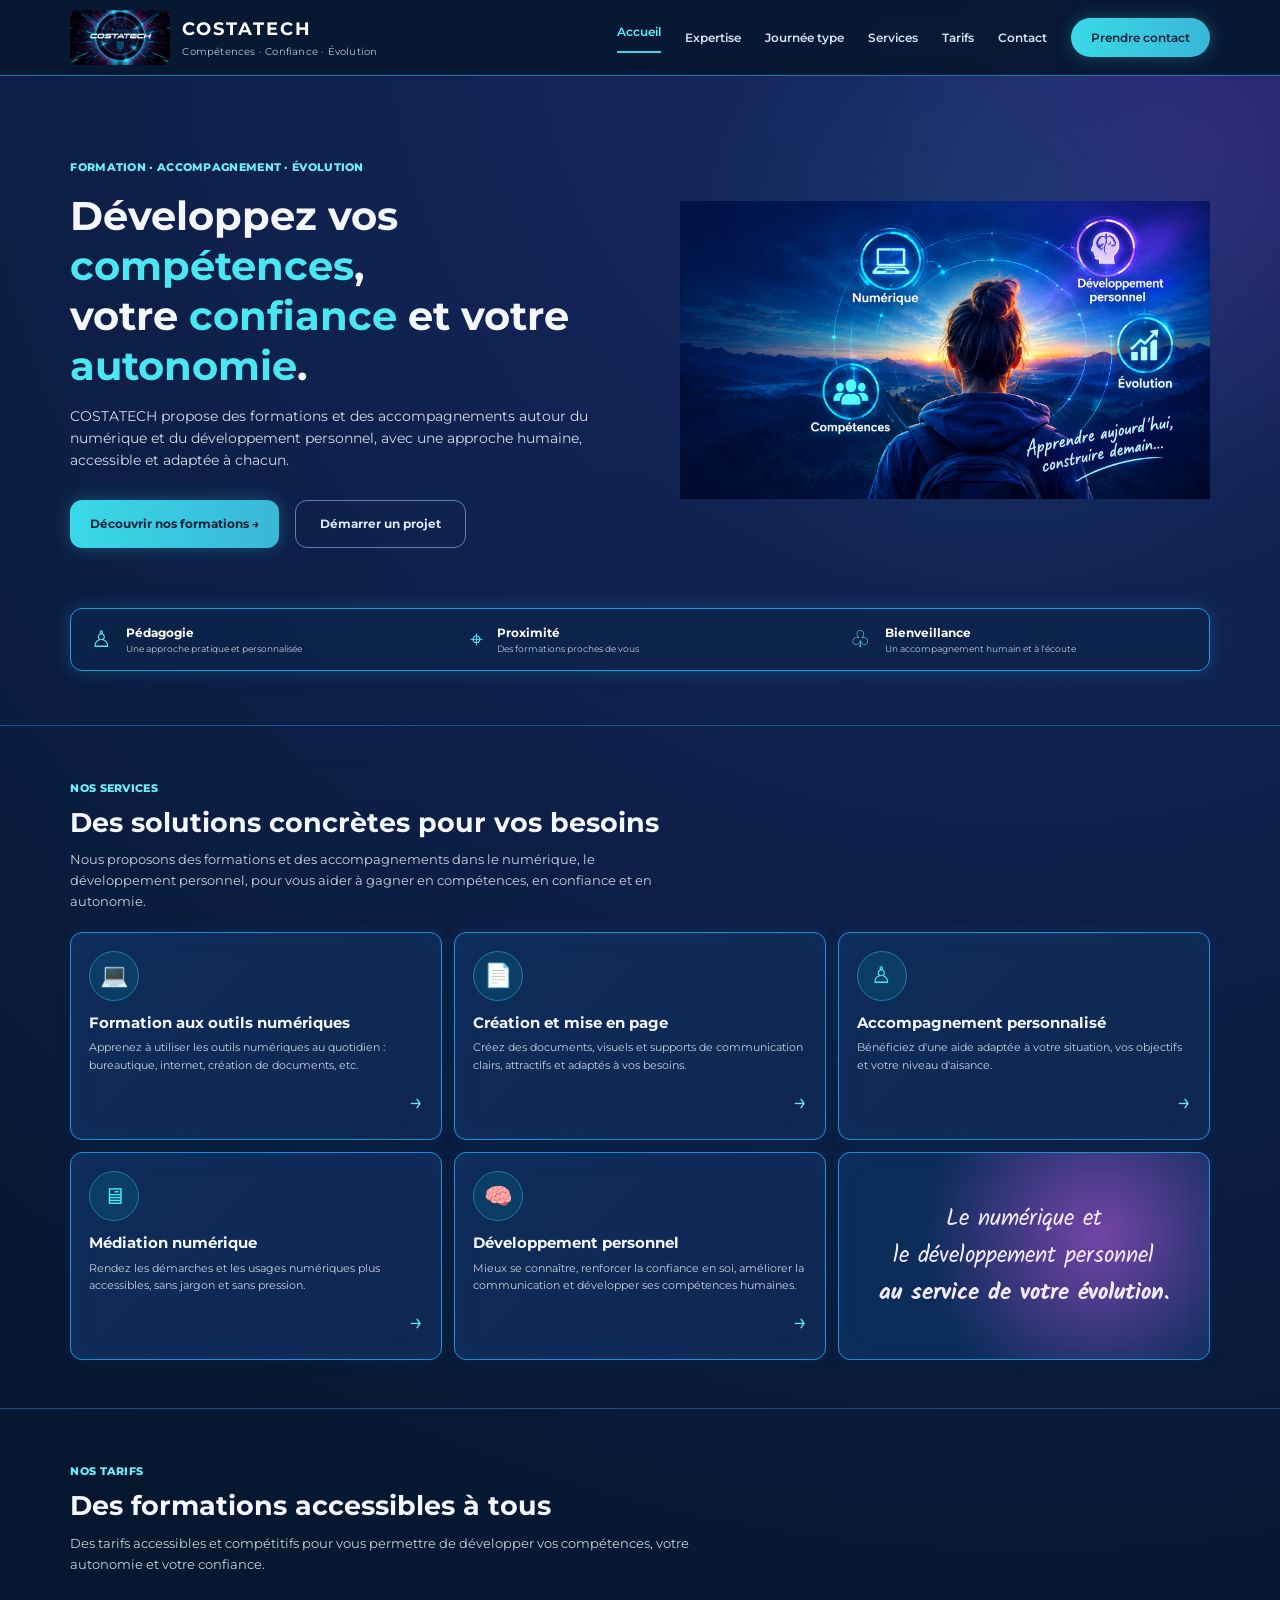
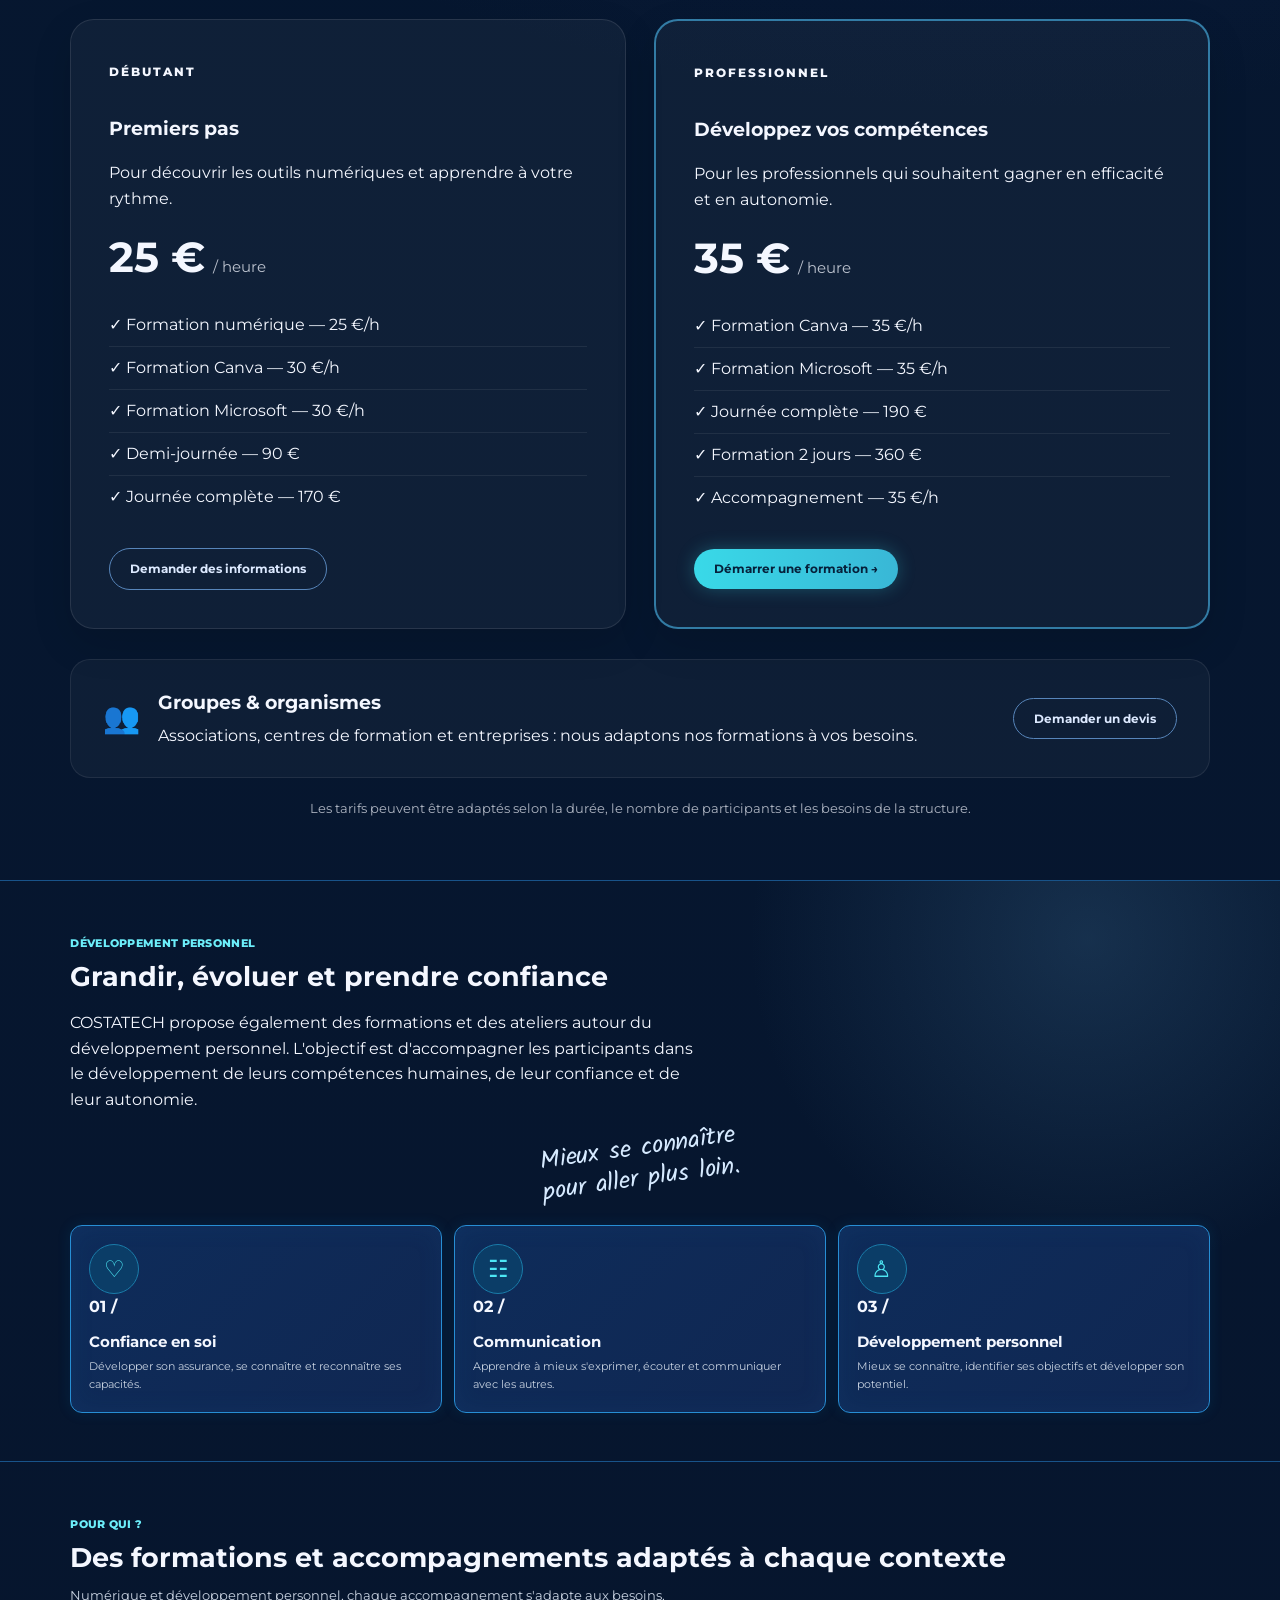
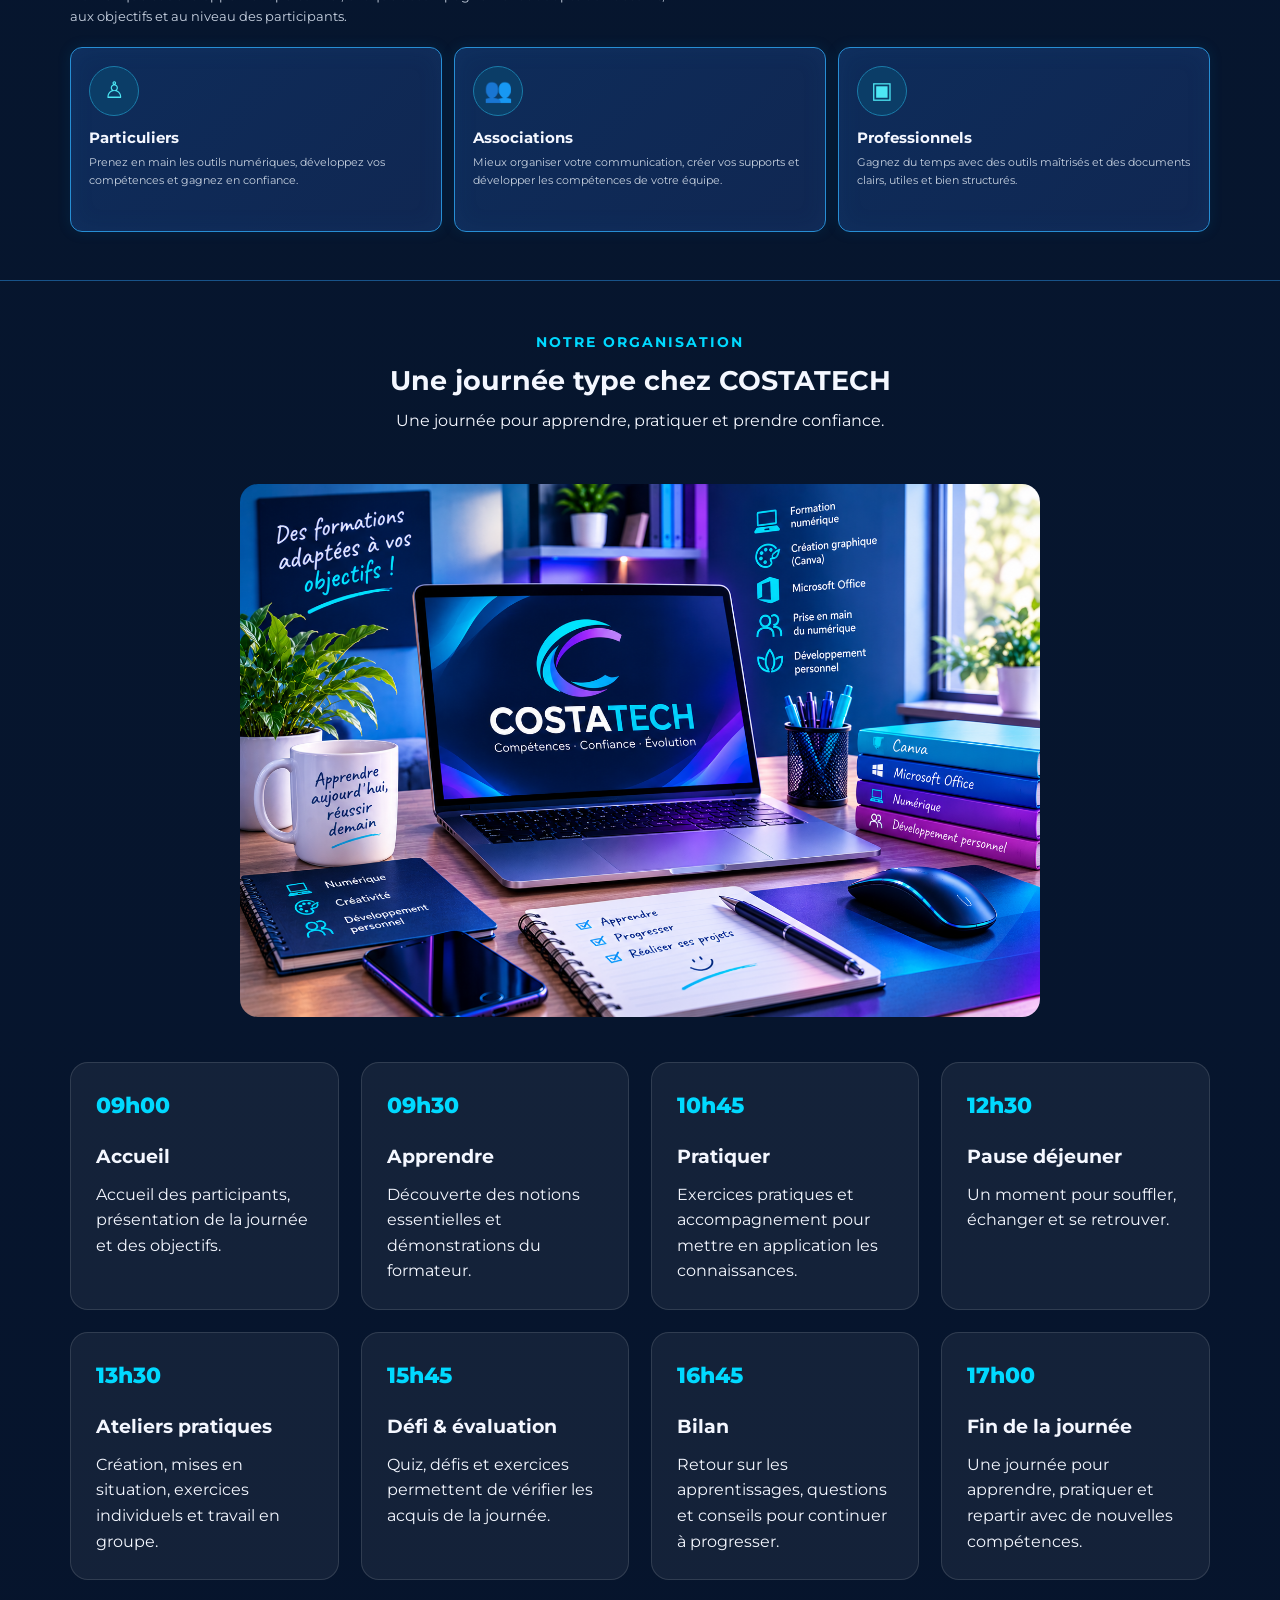
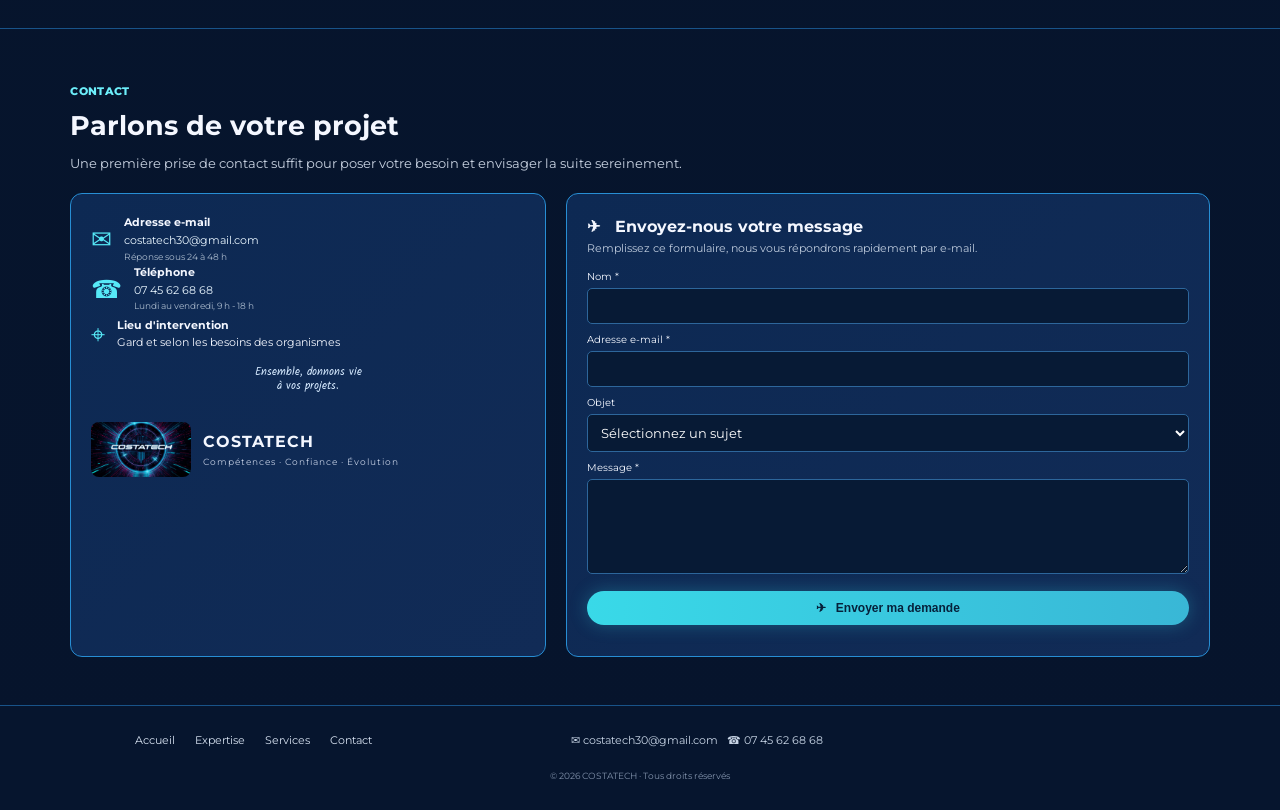
<file: index.html>
<!DOCTYPE html>
<html lang="fr">
<head>
  <meta charset="UTF-8" />
  <meta name="viewport" content="width=device-width, initial-scale=1.0" />
  <title>COSTATECH | Formation numérique, Canva, Microsoft & développement personnel</title>
  <meta name="description" content="COSTATECH propose des formations en numérique, Canva, Microsoft et développement personnel dans le Gard, pour développer les compétences, la confiance et l'autonomie." />
  <link rel="stylesheet" href="style.css" />
</head>
<body>
  <header class="header">
   <a class="brand" href="#accueil">
  <img class="logo-image header-logo" src="logo-costatech.png" alt="Logo COSTATECH">
  <span>
    <strong>COSTATECH</strong>
    <small>Compétences · Confiance · Évolution</small>
  </span>
</a>
   <nav>
  <a class="active" href="#accueil">Accueil</a>
  <a href="#expertise">Expertise</a>
  <a href="#journee-type">Journée type</a>
  <a href="#services">Services</a>
  <a href="#tarifs">Tarifs</a>
  <a href="#contact">Contact</a>
  <a class="nav-cta" href="#contact">Prendre contact</a>
</nav>
  </header>

  <main id="accueil">
    <section class="hero section">
      <div class="hero-text">
        <span class="eyebrow">FORMATION · ACCOMPAGNEMENT · ÉVOLUTION</span>
        <h1>Développez vos <em>compétences</em>,<br>votre <em>confiance</em> et votre<br><em>autonomie</em>.</h1>
        <p>COSTATECH propose des formations et des accompagnements autour du numérique et du développement personnel, avec une approche humaine, accessible et adaptée à chacun.</p>
       <div class="actions">
  <a class="button primary" href="#services">Découvrir nos formations →</a>
  <a class="button secondary" href="#contact">Démarrer un projet</a>
</div>
      </div>
   <div class="hero-visual">
  <img
    src="hero-costatech.png"
    alt="COSTATECH – Numérique, développement personnel, compétences et évolution"
  />
</div>
      <div class="values">
        <div>♙ <span><b>Pédagogie</b><small>Une approche pratique et personnalisée</small></span></div>
        <div>⌖ <span><b>Proximité</b><small>Des formations proches de vous</small></span></div>
        <div>♧ <span><b>Bienveillance</b><small>Un accompagnement humain et à l'écoute</small></span></div>
      </div>
    </section>

    <section id="services" class="section">
      <span class="eyebrow">NOS SERVICES</span>
      <h2>Des solutions concrètes pour vos besoins</h2>
      <p class="intro">Nous proposons des formations et des accompagnements dans le numérique, le développement personnel, pour vous aider à gagner en compétences, en confiance et en autonomie.</p>
      <div class="grid three">
        <article class="card"><i>💻</i><h3>Formation aux outils numériques</h3><p>Apprenez à utiliser les outils numériques au quotidien : bureautique, internet, création de documents, etc.</p><a href="#contact">→</a></article>
        <article class="card"><i>📄</i><h3>Création et mise en page</h3><p>Créez des documents, visuels et supports de communication clairs, attractifs et adaptés à vos besoins.</p><a href="#contact">→</a></article>
        <article class="card"><i>♙</i><h3>Accompagnement personnalisé</h3><p>Bénéficiez d'une aide adaptée à votre situation, vos objectifs et votre niveau d'aisance.</p><a href="#contact">→</a></article>
        <article class="card"><i>🖥</i><h3>Médiation numérique</h3><p>Rendez les démarches et les usages numériques plus accessibles, sans jargon et sans pression.</p><a href="#contact">→</a></article>
        <article class="card"><i>🧠</i><h3>Développement personnel</h3><p>Mieux se connaître, renforcer la confiance en soi, améliorer la communication et développer ses compétences humaines.</p><a href="#contact">→</a></article>
        <article class="card quote-card"><p>Le numérique et<br>le développement personnel<br><strong>au service de votre évolution.</strong></p></article>
      </div>
    </section>
<section id="tarifs" class="section tarifs">
  <span class="eyebrow">NOS TARIFS</span>
  <h2>Des formations accessibles à tous</h2>
  <p class="intro">
    Des tarifs accessibles et compétitifs pour vous permettre de développer
    vos compétences, votre autonomie et votre confiance.
  </p>

  <div class="tarifs-grid">

    <article class="tarif-card">
      <span class="tarif-label">DÉBUTANT</span>
      <h3>Premiers pas</h3>
      <p class="tarif-description">
        Pour découvrir les outils numériques et apprendre à votre rythme.
      </p>

      <div class="prix">
        <strong>25 €</strong>
        <span>/ heure</span>
      </div>

      <ul>
        <li>✓ Formation numérique — 25 €/h</li>
        <li>✓ Formation Canva — 30 €/h</li>
        <li>✓ Formation Microsoft — 30 €/h</li>
        <li>✓ Demi-journée — 90 €</li>
        <li>✓ Journée complète — 170 €</li>
      </ul>

      <a class="button secondary" href="#contact">
        Demander des informations
      </a>
    </article>


    <article class="tarif-card tarif-featured">
      <span class="tarif-label">PROFESSIONNEL</span>
      <h3>Développez vos compétences</h3>
      <p class="tarif-description">
        Pour les professionnels qui souhaitent gagner en efficacité et en autonomie.
      </p>

      <div class="prix">
        <strong>35 €</strong>
        <span>/ heure</span>
      </div>

      <ul>
        <li>✓ Formation Canva — 35 €/h</li>
        <li>✓ Formation Microsoft — 35 €/h</li>
        <li>✓ Journée complète — 190 €</li>
        <li>✓ Formation 2 jours — 360 €</li>
        <li>✓ Accompagnement — 35 €/h</li>
      </ul>

      <a class="button primary" href="#contact">
        Démarrer une formation →
      </a>
    </article>

  </div>

  <div class="tarif-group">
    <div>
      <span class="tarif-group-icon">👥</span>
      <div>
        <h3>Groupes & organismes</h3>
        <p>
          Associations, centres de formation et entreprises :
          nous adaptons nos formations à vos besoins.
        </p>
      </div>
    </div>

    <a class="button secondary" href="#contact">
      Demander un devis
    </a>
  </div>

  <p class="tarif-note">
    Les tarifs peuvent être adaptés selon la durée, le nombre de participants
    et les besoins de la structure.
  </p>
</section>
    <section id="expertise" class="section personal">
      <div class="personal-copy">
        <span class="eyebrow">DÉVELOPPEMENT PERSONNEL</span>
        <h2>Grandir, évoluer et prendre confiance</h2>
        <p>COSTATECH propose également des formations et des ateliers autour du développement personnel. L'objectif est d'accompagner les participants dans le développement de leurs compétences humaines, de leur confiance et de leur autonomie.</p>
      </div>
      <p class="handwriting note">Mieux se connaître<br>pour aller plus loin.</p>
      <div class="grid three">
        <article class="card"><i>♡</i><b>01 /</b><h3>Confiance en soi</h3><p>Développer son assurance, se connaître et reconnaître ses capacités.</p></article>
        <article class="card"><i>☷</i><b>02 /</b><h3>Communication</h3><p>Apprendre à mieux s'exprimer, écouter et communiquer avec les autres.</p></article>
        <article class="card"><i>♙</i><b>03 /</b><h3>Développement personnel</h3><p>Mieux se connaître, identifier ses objectifs et développer son potentiel.</p></article>
      </div>
    </section>

    <section class="section">
      <span class="eyebrow">POUR QUI ?</span>
      <h2>Des formations et accompagnements adaptés à chaque contexte</h2>
      <p class="intro">Numérique et développement personnel, chaque accompagnement s'adapte aux besoins, aux objectifs et au niveau des participants.</p>
      <div class="grid three">
        <article class="card"><i>♙</i><h3>Particuliers</h3><p>Prenez en main les outils numériques, développez vos compétences et gagnez en confiance.</p></article>
        <article class="card"><i>👥</i><h3>Associations</h3><p>Mieux organiser votre communication, créer vos supports et développer les compétences de votre équipe.</p></article>
        <article class="card"><i>▣</i><h3>Professionnels</h3><p>Gagnez du temps avec des outils maîtrisés et des documents clairs, utiles et bien structurés.</p></article>
      </div>
    </section>
<section id="journee-type" class="section">
  <div class="container">
    <div class="section-title">
      <span>NOTRE ORGANISATION</span>
      <h2>Une journée type chez COSTATECH</h2>
      <p>Une journée pour apprendre, pratiquer et prendre confiance.</p>
    </div>
<div class="journee-image">
  <img src="journee-type-costatech.png" alt="Journée type chez COSTATECH">
</div>
    <div class="journee-grid">

      <div class="journee-card">
        <div class="journee-heure">09h00</div>
        <h3>Accueil</h3>
        <p>Accueil des participants, présentation de la journée et des objectifs.</p>
      </div>

      <div class="journee-card">
        <div class="journee-heure">09h30</div>
        <h3>Apprendre</h3>
        <p>Découverte des notions essentielles et démonstrations du formateur.</p>
      </div>

      <div class="journee-card">
        <div class="journee-heure">10h45</div>
        <h3>Pratiquer</h3>
        <p>Exercices pratiques et accompagnement pour mettre en application les connaissances.</p>
      </div>

      <div class="journee-card">
        <div class="journee-heure">12h30</div>
        <h3>Pause déjeuner</h3>
        <p>Un moment pour souffler, échanger et se retrouver.</p>
      </div>

      <div class="journee-card">
        <div class="journee-heure">13h30</div>
        <h3>Ateliers pratiques</h3>
        <p>Création, mises en situation, exercices individuels et travail en groupe.</p>
      </div>

      <div class="journee-card">
        <div class="journee-heure">15h45</div>
        <h3>Défi & évaluation</h3>
        <p>Quiz, défis et exercices permettent de vérifier les acquis de la journée.</p>
      </div>

      <div class="journee-card">
        <div class="journee-heure">16h45</div>
        <h3>Bilan</h3>
        <p>Retour sur les apprentissages, questions et conseils pour continuer à progresser.</p>
      </div>

      <div class="journee-card">
        <div class="journee-heure">17h00</div>
        <h3>Fin de la journée</h3>
        <p>Une journée pour apprendre, pratiquer et repartir avec de nouvelles compétences.</p>
      </div>

    </div>
  </div>
</section>

    <section id="contact" class="section contact">
      <span class="eyebrow">CONTACT</span>
      <h2>Parlons de votre projet</h2>
      <p class="intro">Une première prise de contact suffit pour poser votre besoin et envisager la suite sereinement.</p>
      <div class="contact-grid">
       <aside class="contact-info">

  <div>
    <span>✉</span>
    <p>
      <b>Adresse e-mail</b><br>
      <a href="mailto:costatech30@gmail.com">costatech30@gmail.com</a>
      <small>Réponse sous 24 à 48 h</small>
    </p>
  </div>

  <div>
    <span>☎</span>
    <p>
      <b>Téléphone</b><br>
      <a href="tel:0745626868">07 45 62 68 68</a>
      <small>Lundi au vendredi, 9 h - 18 h</small>
    </p>
  </div>

  <div>
    <span>⌖</span>
    <p>
      <b>Lieu d'intervention</b><br>
      Gard et selon les besoins des organismes
    </p>
  </div>

  <p class="handwriting center">
    Ensemble, donnons vie<br>à vos projets.
  </p>

  <div class="mini-brand">
    <img class="logo-image mini-logo" src="logo-costatech.png" alt="Logo COSTATECH">
    <b>
      COSTATECH
      <small>Compétences · Confiance · Évolution</small>
    </b>
  </div>

</aside>
       <form class="contact-form" action="https://formspree.io/f/xyeyqowv" method="POST">
          <h3>✈ &nbsp; Envoyez-nous votre message</h3>
          <p>Remplissez ce formulaire, nous vous répondrons rapidement par e-mail.</p>
          <label>Nom *<input required name="name" type="text"></label>
          <label>Adresse e-mail *<input required name="email" type="email"></label>
          <label>Objet<select name="subject"><option>Sélectionnez un sujet</option><option>Formation numérique</option><option>Développement personnel</option><option>Autre demande</option></select></label>
          <label>Message *<textarea required name="message"></textarea></label>
          <button class="button primary" type="submit">✈ &nbsp; Envoyer ma demande</button>
          <p id="form-message" class="form-message"></p>
        </form>
      </div>
    </section>
  </main><footer>

  <div class="footer-links">
    <a href="#accueil">Accueil</a>
    <a href="#expertise">Expertise</a>
    <a href="#services">Services</a>
    <a href="#contact">Contact</a>
  </div>

  <div class="footer-contact">
    ✉ costatech30@gmail.com &nbsp; ☎ 07 45 62 68 68
  </div>

  <div class="copyright">
    © 2026 COSTATECH · Tous droits réservés
  </div>

</footer>


  
  <script src="script.js"></script>
</body>
</html>
</file>
<file: style.css>
@import url("https://fonts.googleapis.com/css2?family=Montserrat:wght@400;500;600;700;800&family=Kalam:wght@300;400&display=swap");
:root{--bg:#061a38;--bg2:#0b2450;--card:#102d5c;--cyan:#30d9ef;--purple:#7452ff;--text:#f4f7ff;--muted:#c5cddd}
*{box-sizing:border-box}html{scroll-behavior:smooth}body{margin:0;background:radial-gradient(circle at 80% 0,#172965 0,transparent 30%),linear-gradient(180deg,#061831,#06142c);color:var(--text);font-family:Montserrat,Arial,sans-serif;line-height:1.6}
.header{height:76px;display:flex;align-items:center;justify-content:space-between;padding:0 5.5%;position:sticky;top:0;z-index:20;background:#071831e8;border-bottom:1px solid #1d78b2;backdrop-filter:blur(10px)}
.brand{display:flex;align-items:center;gap:12px;color:white;text-decoration:none}.brand strong{display:block;letter-spacing:2px;font-size:18px}.brand small{display:block;color:#b7c5dc;font-size:10px;letter-spacing:.2px}.logo{width:56px;height:56px;border-radius:50%;display:grid;place-items:center;font-size:26px;font-weight:800;color:#54e9f7;background:radial-gradient(circle,#173b70,#071a39 55%,#8e42e8);box-shadow:0 0 20px #2ee9ff55;border:1px solid #2ee9ff}
nav{display:flex;align-items:center;gap:28px}nav a{color:#d8e2f3;text-decoration:none;font-size:12px;font-weight:600}nav a:hover,.active{color:#5ceeff!important;border-bottom:2px solid #3ad9f0;padding-bottom:10px}.nav-cta,.button.primary{border:0!important;padding:10px 20px!important;border-radius:22px;background:linear-gradient(90deg,#39d9e8,#39b7d6);color:#06213b!important;box-shadow:0 0 18px #33ddec44}
.section{padding:48px 5.5%;border-bottom:1px solid #185389;position:relative}.hero{min-height:650px;display:grid;grid-template-columns:1.05fr .95fr;align-items:center;gap:25px;overflow:hidden;background:radial-gradient(circle at 78% 30%,#174e7b77,transparent 30%),radial-gradient(circle at 93% 12%,#542b9d77,transparent 25%)}
.hero h1{font-size:40px;line-height:1.25;margin:12px 0}.hero em{font-style:normal;color:#4ae7f2}.hero p{max-width:560px;color:#d4dbe8;font-size:14px}.eyebrow{font-size:11px;font-weight:800;color:#6ceefa;letter-spacing:.3px}.actions{display:flex;gap:15px;margin-top:26px}.button{display:inline-block;text-decoration:none;font-weight:700;font-size:12px;padding:10px 20px;border-radius:22px}.secondary{border:1px solid #5785ba;color:#dce9ff}.hero-visual{height:440px;position:relative;background:radial-gradient(circle at 50% 58%,#113f69 0 10%,#08223e 40%,transparent 65%)}.person{position:absolute;left:38%;top:26%;width:160px;height:220px;border-radius:80px 80px 30px 30px;background:radial-gradient(circle at 50% 20%,#213a59 0 20%,#09172a 21% 100%);display:grid;place-items:center;font-size:70px;box-shadow:0 0 60px #2cdff044}.orbit{position:absolute;display:flex;flex-direction:column;align-items:center;text-align:center;font-size:12px;font-weight:700;color:#eaf7ff}.orbit span{width:68px;height:68px;border:2px solid #46dced;border-radius:50%;display:grid;place-items:center;font-size:28px;background:#14345d88;box-shadow:0 0 18px #2de2ff66}.o1{left:8%;top:13%}.o2{right:3%;top:7%}.o2 span{border-color:#a576ff}.o3{right:0;top:44%}.o4{left:8%;top:54%}.handwriting{font-family:Kalam,cursive;color:#d6eaff;font-size:25px;line-height:1.25}.hero-visual .handwriting{position:absolute;right:5%;bottom:4%;transform:rotate(-6deg)}.values{grid-column:1/-1;display:grid;grid-template-columns:repeat(3,1fr);border:1px solid #1a9dde;border-radius:12px;background:#0b254cbb;box-shadow:0 0 18px #2b9ee344}.values div{padding:12px 20px;display:flex;gap:14px;align-items:center;color:#53e3f3;font-size:23px}.values span{font-size:12px;color:white}.values small{display:block;color:#bdc9da;font-size:9px}
h2{font-size:27px;line-height:1.25;margin:6px 0 10px}.intro{max-width:620px;font-size:13px;color:#c8d2e1;margin-top:0}.grid{display:grid;gap:12px;margin-top:20px}.three{grid-template-columns:repeat(3,1fr)}.card{min-height:185px;padding:18px;border:1px solid #278ed4;border-radius:12px;background:linear-gradient(135deg,#0e2c5a,#102752);box-shadow:inset 0 0 25px #1c60a51c,0 0 14px #0f79ba22}.card i{width:50px;height:50px;border-radius:50%;display:grid;place-items:center;background:#0b3d67;color:#4de7f4;font-size:23px;font-style:normal;border:1px solid #1a7ca9}.card h3{font-size:15px;line-height:1.25;margin:13px 0 7px}.card p{font-size:11px;color:#c5d0df;margin:0}.card a{float:right;color:#56e9f7;text-decoration:none;font-size:24px;margin-top:8px}.quote-card{display:grid;place-items:center;background:radial-gradient(circle at 70% 40%,#7345a8,#0c2c5a 60%);text-align:center}.quote-card p{font-family:Kalam,cursive;font-size:23px!important;color:#f4eaff}.personal{background:radial-gradient(circle at 85% 10%,#37648a55,transparent 28%)}.personal-copy{max-width:630px}.note{position:absolute;right:25%;top:60px;transform:rotate(-8deg)}.contact-grid{display:grid;grid-template-columns:.85fr 1.15fr;gap:20px;margin-top:20px}.contact-info,.contact-form{padding:20px;border:1px solid #278ed4;border-radius:12px;background:linear-gradient(135deg,#0d2953,#112b56)}.contact-info>div:not(.mini-brand){display:flex;gap:12px;align-items:center}.contact-info span{font-size:25px;color:#56e9f7}.contact-info p{font-size:11px;margin:0}.contact-info a{color:#e9f6ff;text-decoration:none}.contact-info small{display:block;color:#a9b9cc}.mail-icon{margin-top:12px}.center{text-align:center;margin:12px 0!important}.mini-brand{display:flex;align-items:center;gap:12px;margin-top:28px}.mini-brand .logo{width:70px;height:70px}.mini-brand b{letter-spacing:1px}.mini-brand small{display:block;font-size:9px;color:#c0cbe0;font-weight:400}.contact-form h3{margin:0;font-size:16px}.contact-form>p{font-size:11px;color:#bdcadc;margin-top:0}.contact-form label{display:block;font-size:10px;margin:8px 0}.contact-form input,.contact-form select,.contact-form textarea{width:100%;margin-top:3px;background:#071a35;border:1px solid #2d669b;border-radius:5px;color:white;padding:9px;font-family:inherit}.contact-form textarea{height:95px;resize:vertical}.contact-form button{width:100%;margin-top:4px;cursor:pointer}.form-message{font-size:11px!important;color:#6ceefa!important}footer{padding:26px 5.5%;display:grid;grid-template-columns:1fr 1fr 1fr;gap:20px;align-items:center;background:#06152e;font-size:11px}.footer-links{display:flex;gap:20px;justify-content:center}.footer-links a{color:#d7e2f1;text-decoration:none}.footer-contact{text-align:right;color:#c7d4e5}.copyright{grid-column:1/-1;text-align:center;color:#8192ab;font-size:9px}
@media(max-width:800px){.header{height:auto;padding:12px 5%;align-items:flex-start}.header nav{display:none}.hero,.contact-grid{grid-template-columns:1fr}.hero{min-height:auto}.hero h1{font-size:31px}.hero-visual{height:370px}.three,.values{grid-template-columns:1fr}.note{position:static}.section{padding:35px 5%}footer{grid-template-columns:1fr;text-align:center}.footer-contact,.footer-links{text-align:center;justify-content:center}.values div{border-bottom:1px solid #1c5384}.values div:last-child{border-bottom:0}}
.hero-visual {
  height: 440px;
  display: flex;
  align-items: center;
  justify-content: center;
  overflow: hidden;
  background: transparent;
}

.hero-visual img {
  width: 100%;
  height: 100%;
  object-fit: contain;
  object-position: center center;
  border-radius: 18px;
  display: block;
}
.logo-image {
  width: 100px;
  height: 55px;
  object-fit: cover;
  object-position: center;
  border-radius: 8px;
  display: block;
}
/* Correction du chevauchement dans Développement personnel */
.personal .note {
  position: static;
  display: block;
  margin: 20px auto 30px;
  text-align: center;
}
/* =========================
   TARIFS COSTATECH
   ========================= */

.tarifs {
  position: relative;
}

.tarifs-grid {
  display: grid;
  grid-template-columns: repeat(2, 1fr);
  gap: 28px;
  margin-top: 45px;
}

.tarif-card {
  position: relative;
  padding: 38px;
  border-radius: 24px;
  background: rgba(255, 255, 255, 0.04);
  border: 1px solid rgba(255, 255, 255, 0.10);
  box-shadow: 0 15px 40px rgba(0, 0, 0, 0.12);
  transition: transform 0.3s ease, box-shadow 0.3s ease;
}

.tarif-card:hover {
  transform: translateY(-6px);
  box-shadow: 0 20px 50px rgba(0, 0, 0, 0.18);
}

.tarif-featured {
  border: 2px solid rgba(80, 200, 255, 0.55);
}

.tarif-label {
  display: inline-block;
  font-size: 12px;
  font-weight: 800;
  letter-spacing: 2px;
  margin-bottom: 14px;
}

.tarif-card h3 {
  margin-bottom: 10px;
}

.tarif-description {
  margin-bottom: 25px;
  line-height: 1.6;
}

.prix {
  display: flex;
  align-items: baseline;
  gap: 8px;
  margin: 25px 0;
}

.prix strong {
  font-size: 42px;
  line-height: 1;
}

.prix span {
  font-size: 15px;
  opacity: 0.75;
}

.tarif-card ul {
  list-style: none;
  padding: 0;
  margin: 25px 0 30px;
}

.tarif-card li {
  padding: 9px 0;
  line-height: 1.5;
  border-bottom: 1px solid rgba(255, 255, 255, 0.07);
}

.tarif-card li:last-child {
  border-bottom: none;
}

.tarif-group {
  margin-top: 30px;
  padding: 28px 32px;
  border-radius: 20px;
  display: flex;
  align-items: center;
  justify-content: space-between;
  gap: 25px;
  background: rgba(255, 255, 255, 0.035);
  border: 1px solid rgba(255, 255, 255, 0.08);
}

.tarif-group > div {
  display: flex;
  align-items: center;
  gap: 18px;
}

.tarif-group-icon {
  font-size: 30px;
}

.tarif-group h3 {
  margin: 0 0 6px;
}

.tarif-group p {
  margin: 0;
}

.tarif-note {
  text-align: center;
  margin-top: 20px;
  font-size: 13px;
  opacity: 0.7;
}


/* =========================
   TARIFS - MOBILE
   ========================= */

@media (max-width: 800px) {

  .tarifs-grid {
    grid-template-columns: 1fr;
  }

  .tarif-card {
    padding: 28px;
  }

  .tarif-group {
    flex-direction: column;
    align-items: flex-start;
  }

  .tarif-group .button {
    width: 100%;
    text-align: center;
  }

  .prix strong {
    font-size: 36px;
  }
}
/* =========================
   BOUTONS ACCUEIL
   ========================= */

.actions {
  display: flex;
  gap: 16px;
  align-items: center;
  flex-wrap: wrap;
  margin-top: 28px;
}

.actions .button {
  display: inline-flex;
  align-items: center;
  justify-content: center;
  min-height: 48px;
  padding: 0 24px;
  border-radius: 12px;
  text-decoration: none;
  font-weight: 700;
  transition: all 0.25s ease;
}

.actions .button:hover {
  transform: translateY(-2px);
}

/* Sur téléphone */
@media (max-width: 600px) {
  .actions {
    flex-direction: column;
    align-items: stretch;
  }

  .actions .button {
    width: 100%;
  }
}
/* Correction affichage menu et boutons accueil */

.header nav {
  display: flex;
  align-items: center;
  gap: 24px;
}

.header nav a {
  display: inline-block;
  text-decoration: none;
  white-space: nowrap;
}

.actions {
  display: flex;
  align-items: center;
  gap: 16px;
  margin-top: 28px;
}

.actions a {
  display: inline-flex;
  align-items: center;
  justify-content: center;
  text-decoration: none;
  white-space: nowrap;
}

@media (max-width: 800px) {
  .header nav {
    gap: 12px;
    flex-wrap: wrap;
  }

  .actions {
    flex-direction: column;
    align-items: stretch;
  }

  .actions a {
    width: 100%;
  }
}
/* ================================
   JOURNÉE TYPE COSTATECH
================================ */

#journee-type {
  position: relative;
}

#journee-type .section-title {
  text-align: center;
  margin-bottom: 50px;
}

#journee-type .section-title span {
  color: #00d9ff;
  font-weight: 700;
  letter-spacing: 2px;
  font-size: 14px;
}

#journee-type .section-title h2 {
  margin: 10px 0;
}

#journee-type .section-title p {
  margin: 0 auto;
  max-width: 650px;
}

.journee-grid {
  display: grid;
  grid-template-columns: repeat(4, 1fr);
  gap: 22px;
}

.journee-card {
  padding: 25px;
  border-radius: 18px;
  background: rgba(255, 255, 255, 0.06);
  border: 1px solid rgba(255, 255, 255, 0.12);
  transition: transform 0.3s ease, border-color 0.3s ease;
}

.journee-card:hover {
  transform: translateY(-5px);
  border-color: #00d9ff;
}

.journee-heure {
  font-size: 22px;
  font-weight: 800;
  color: #00d9ff;
  margin-bottom: 12px;
}

.journee-card h3 {
  margin-bottom: 10px;
}

.journee-card p {
  margin: 0;
  line-height: 1.6;
}

/* Téléphone et tablette */
@media (max-width: 900px) {
  .journee-grid {
    grid-template-columns: repeat(2, 1fr);
  }
}

@media (max-width: 600px) {
  .journee-grid {
    grid-template-columns: 1fr;
  }

  .journee-card {
    padding: 20px;
  }
}
.journee-image {
  max-width: 800px;
  margin: 0 auto 45px;
  text-align: center;
}

.journee-image img {
  width: 100%;
  max-width: 800px;
  height: auto;
  display: block;
  margin: 0 auto;
  border-radius: 18px;
}

@media (max-width: 600px) {
  .journee-image {
    margin-bottom: 30px;
  }

  .journee-image img {
    border-radius: 14px;
  }
}
/* ================================
   VERSION MOBILE – EN-TÊTE
================================ */

@media (max-width: 600px) {

  .header {
    height: 64px;
    padding: 8px 4%;
    align-items: center;
  }

  .brand {
    gap: 8px;
  }

  .header-logo {
    width: 44px;
    height: 44px;
    object-fit: contain;
    border-radius: 0;
  }

  .brand strong {
    font-size: 15px;
    letter-spacing: 1.5px;
  }

  .brand small {
    font-size: 8px;
  }

  .hero {
    padding-top: 30px;
  }

  .hero h1 {
    font-size: 27px;
    line-height: 1.2;
  }

  .hero p {
    font-size: 13px;
  }

  .hero-visual {
    height: 280px;
  }

  .hero-visual img {
    max-height: 280px;
  }

  .values {
    margin-top: 25px;
  }

  .values div {
    padding: 14px 16px;
    font-size: 20px;
  }

  .values span {
    font-size: 11px;
  }

  .values small {
    font-size: 8px;
  }
}
@media (max-width: 800px) {
  .header nav {
    display: none;
  }
}
/* ================================
   MENU MOBILE PROPRE
================================ */

@media (max-width: 800px) {

  .header {
    height: 64px;
    padding: 8px 5%;
    align-items: center;
  }

  .header nav {
    display: flex !important;
    flex-wrap: nowrap !important;
    gap: 0 !important;
    margin-left: auto;
  }

  .header nav a {
    display: none !important;
  }

  .header nav .nav-cta {
    display: inline-flex !important;
    padding: 9px 14px !important;
    font-size: 11px;
    white-space: nowrap;
  }

  .header-logo {
    width: 42px;
    height: 42px;
  }

  .brand strong {
    font-size: 15px;
  }

  .brand small {
    font-size: 8px;
  }
}
/* Visuels Particuliers / Associations / Professionnels */

#publics img {
  width: 100%;
  max-width: 180px;
  height: 130px;
  object-fit: contain;
  display: block;
  margin: 0 auto 20px;
}

@media (max-width: 600px) {
  #publics img {
    max-width: 150px;
    height: 105px;
    margin-bottom: 15px;
  }
}
</file>
